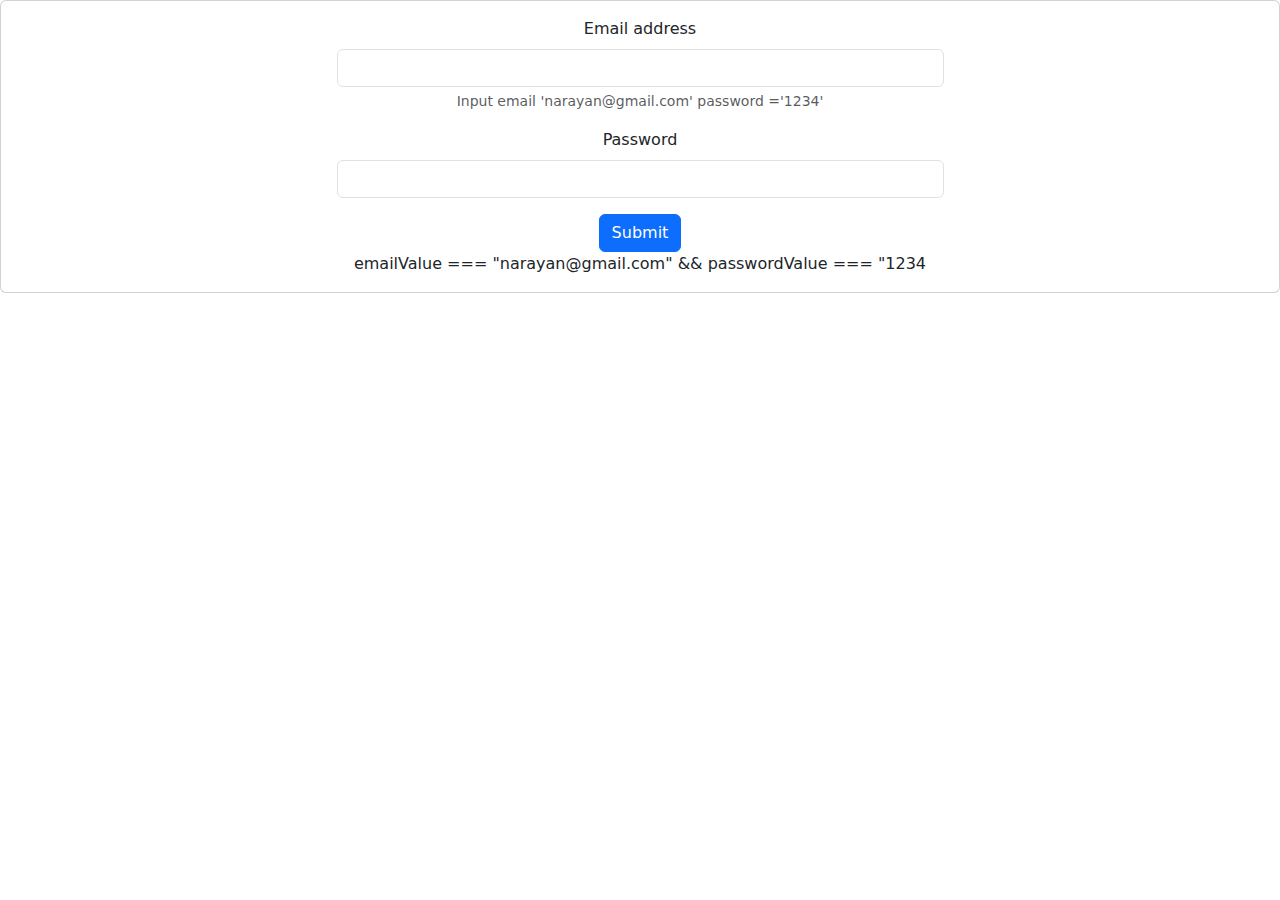
<file: index.html>
<!DOCTYPE html>
<html lang="en">
<head>
    <meta charset="UTF-8">
    <meta name="viewport" content="width=device-width, initial-scale=1.0">
    <title>Rewards App</title>
    <link href="	https://cdn.jsdelivr.net/npm/bootstrap@5.3.3/dist/css/bootstrap.min.css" rel="stylesheet">
    <link rel="stylesheet" href="style.css">
    

</head>
<body>  
    
    <div class="card text-center" >
        
        <div class="card-body" id="login">
            <form>
                <div class="mb-3">
                  <label for="exampleInputEmail1" class="form-label">Email address</label>
                  <input type="email" class="form-control" id="exampleInputEmail1" aria-describedby="emailHelp">
                  <div id="emailHelp" class="form-text">Input email 'narayan@gmail.com' password ='1234'  </div>
                </div>
                <div class="mb-3">
                  <label for="exampleInputPassword1" class="form-label">Password</label>
                  <input type="password" class="form-control" id="exampleInputPassword1">
                </div>
                <button type="submit" id="submitBut" class="btn btn-primary">Submit</button>
                <div>emailValue === "narayan@gmail.com" && passwordValue === "1234</div>
              </form>
        </div>
        
      </div>
      







      <script src="	https://cdn.jsdelivr.net/npm/bootstrap@5.3.3/dist/js/bootstrap.bundle.min.js"></script>
      <script src="script.js"></script>
  
</body>
</html>
</file>
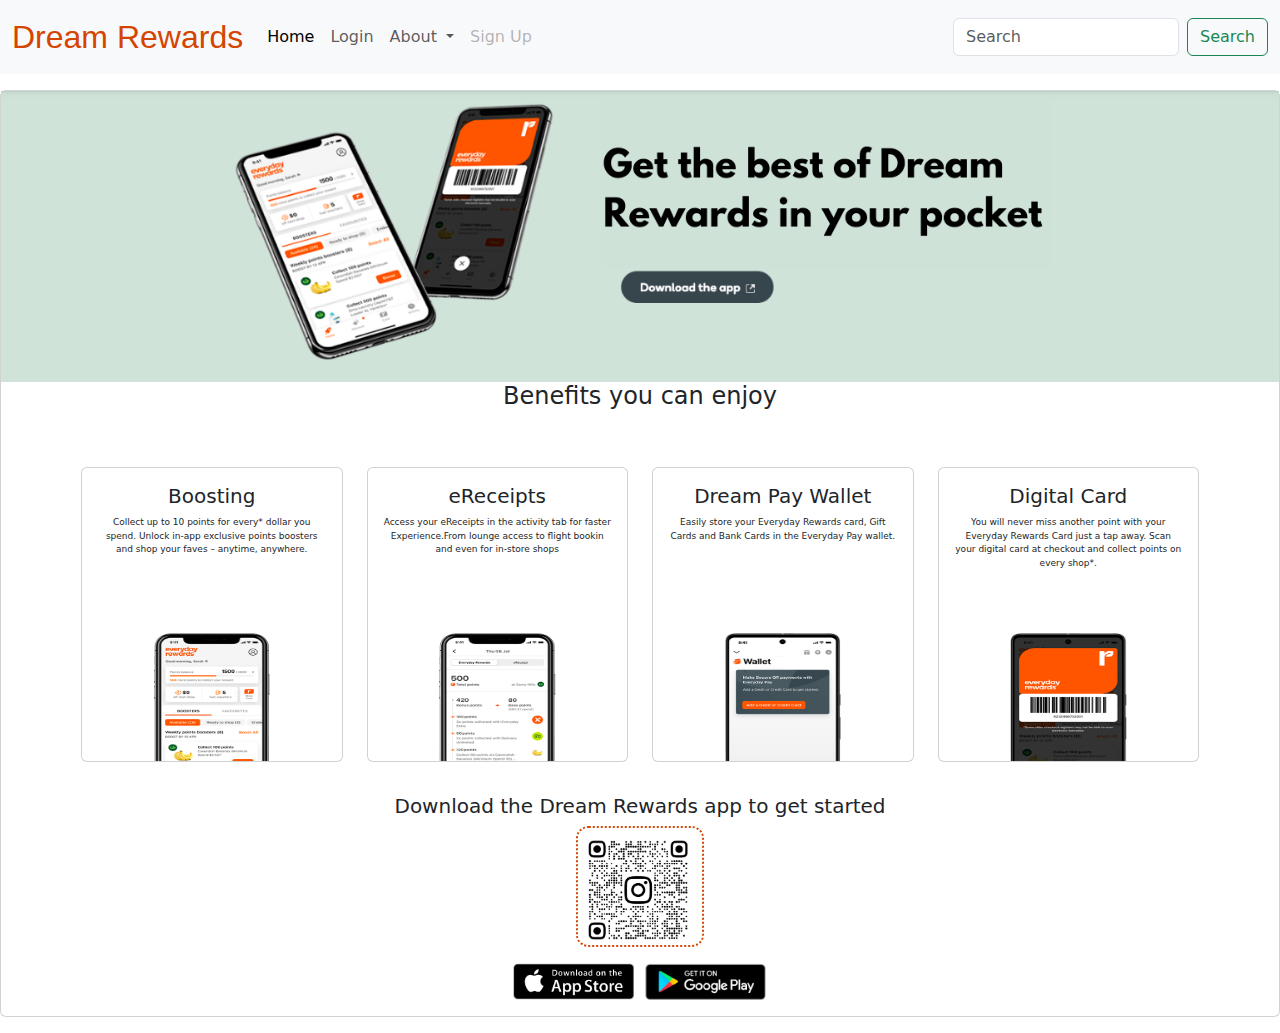
<file: homePage.html>
<!DOCTYPE html>
<html lang="en">
<head>
    <meta charset="UTF-8">
    <meta name="viewport" content="width=device-width, initial-scale=1.0">
    <title>Rewards App</title>
    <link href="	https://cdn.jsdelivr.net/npm/bootstrap@5.3.3/dist/css/bootstrap.min.css" rel="stylesheet">
    <link rel="stylesheet" href="homepage.css">
    

</head>
<body>

    <nav class="navbar navbar-expand-lg bg-body-tertiary">
        <div class="container-fluid">
          <a id="appName" class="navbar-brand" href="#">Dream Rewards</a>
          <button class="navbar-toggler" type="button" data-bs-toggle="collapse" data-bs-target="#navbarSupportedContent" aria-controls="navbarSupportedContent" aria-expanded="false" aria-label="Toggle navigation">
            <span class="navbar-toggler-icon"></span>
          </button>
          <div class="collapse navbar-collapse" id="navbarSupportedContent">
            <ul class="navbar-nav me-auto mb-2 mb-lg-0">
              <li class="nav-item">
                <a class="nav-link active" aria-current="page" href="#">Home</a>
              </li>
              <li class="nav-item">
                <a class="nav-link" href="index.html">Login</a>
              </li>
              <li class="nav-item dropdown">
                <a class="nav-link dropdown-toggle" href="#" role="button" data-bs-toggle="dropdown" aria-expanded="false">
                  About
                </a>
                <ul class="dropdown-menu">
                  <li><a class="dropdown-item" href="#">Partners</a></li>
                  <li><a class="dropdown-item" href="#">Help & FAQ</a></li>
                  <li><hr class="dropdown-divider"></li>
                  <li><a class="dropdown-item" href="#">How It Works</a></li>
                </ul>
              </li>
              <li class="nav-item">
                <a class="nav-link disabled" aria-disabled="true">Sign Up</a>
              </li>
            </ul>
            <form class="d-flex" role="search">
              <input class="form-control me-2" type="search" placeholder="Search" aria-label="Search">
              <button class="btn btn-outline-success" type="submit">Search</button>
            </form>
          </div>
        </div>
      </nav>

    <div class="card text-center" >
     <img src="Dream.png">


       <h4>Benefits you can enjoy</h4>
        
            
        
    <div id="container">
       <div class="row">
        <div class="col-sm-3 mb-3 mb-sm-0 ">
          <div class="card">
            <div class="card-body">
              <h5 class="card-title">Boosting</h5>
              <p class="card-text">Collect up to 10 points for every* dollar you spend. Unlock in-app exclusive points boosters and shop your faves – anytime, anywhere.</p>
              <img id="cardImg" src="app-boosting.png">
            </div>
          </div>
        </div>

        <div class="col-sm-3">
            <div class="card">
              <div class="card-body">
                <h5 class="card-title">eReceipts</h5>
                <p class="card-text">Access your eReceipts in the activity tab for faster Experience.From lounge access to flight bookin and even for in-store shops </p>
                <img id="cardImg" src="app-ereceipts.png">
              </div>
            </div>
          </div>


          <div class="col-sm-3">
            <div class="card">
              <div class="card-body">
                <h5 class="card-title">Dream Pay Wallet</h5>
                <p class="card-text">Easily store your Everyday Rewards card, Gift Cards and Bank Cards in the Everyday Pay wallet.</p>
                <img id="cardImg" src="app-everyday-pay.png">
              </div>
            </div>
          </div><div class="col-sm-3">
            <div class="card">
              <div class="card-body">
                <h5 class="card-title">Digital Card</h5>
                <p class="card-text">You will never miss another point with your Everyday Rewards Card just a tap away. Scan your digital card at checkout and collect points on every shop*.</p>
                <img id="cardImg" src="app-digital-card.png">
              </div>
            </div>
          </div>
      </div>
       
    </div> 


<h5>Download the Dream Rewards app to get started</h5>
<a><img id="QR" src="appQR.jpeg"></a>
<a><img id="download" src="google store and app store.png"></a>




      <script src="	https://cdn.jsdelivr.net/npm/bootstrap@5.3.3/dist/js/bootstrap.bundle.min.js"></script>
      <script src="script.js"></script>
  
</body>
</html>
</file>
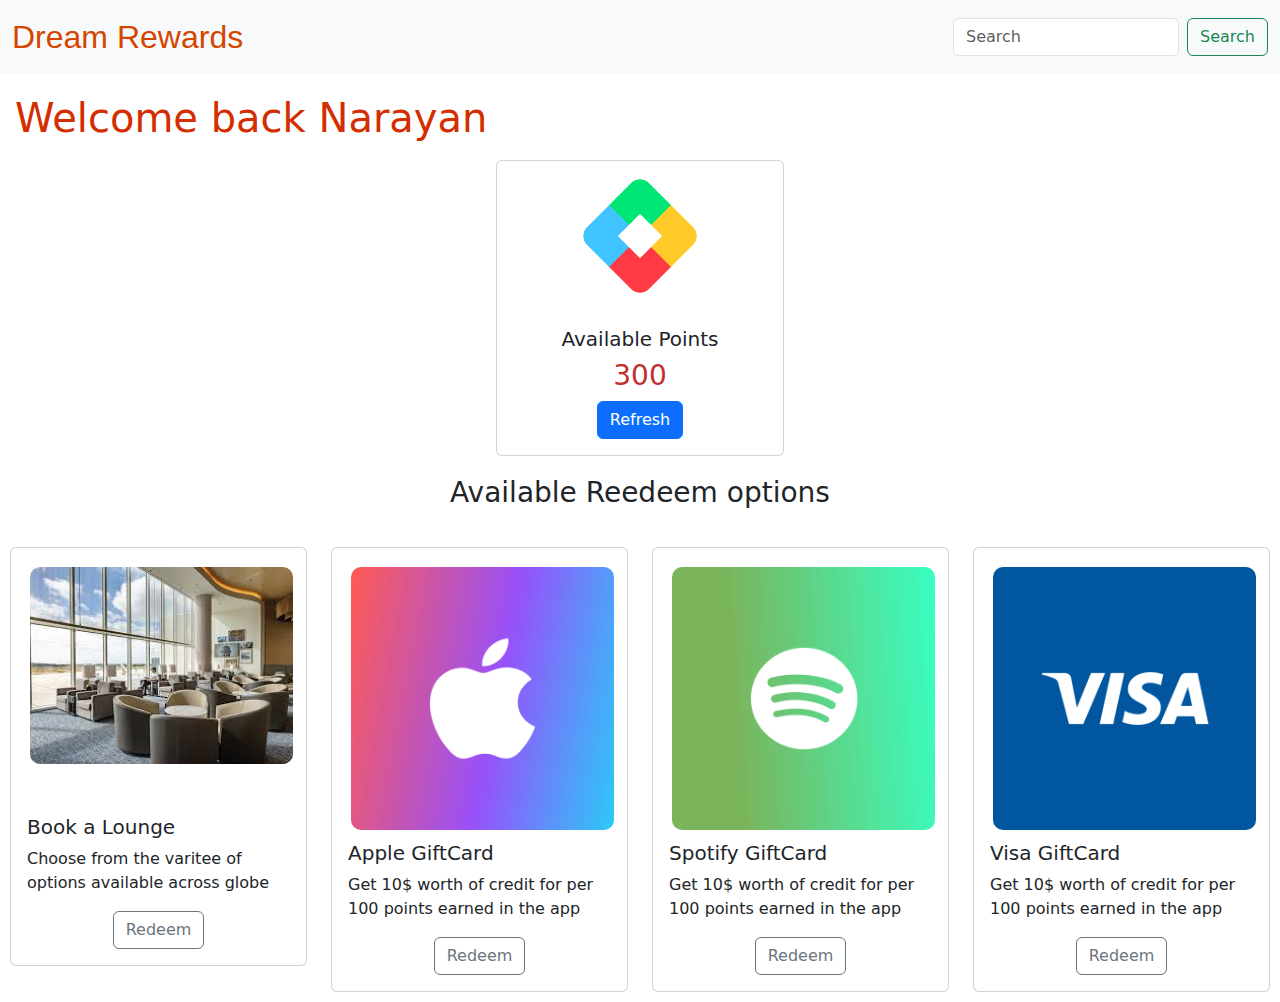
<file: reedeme.html>
<!DOCTYPE html>
<html lang="en">
<head>
    <meta charset="UTF-8">
    <meta name="viewport" content="width=device-width, initial-scale=1.0">
    <title>Reedem Rewards</title>
    <link href="	https://cdn.jsdelivr.net/npm/bootstrap@5.3.3/dist/css/bootstrap.min.css" rel="stylesheet">
    <link rel="stylesheet" href="reedeme.css">
    

</head>
<body>
    <nav class="navbar navbar-expand-lg bg-body-tertiary nav">
        <div class="container-fluid">
          <a id="appName" class="navbar-brand" href="#">Dream Rewards</a>
          
            <form class="d-flex" role="search">
              <input class="form-control me-2" type="search" placeholder="Search" aria-label="Search">
              <button class="btn btn-outline-success" type="submit">Search</button>
            </form>
          </div>
        </div>
      </nav>

    <div id="welcom">
        <H1>Welcome back Narayan</H1>
    </div>
    
   
        <div id="points">
            <div id="available" class="card" style="width: 18rem;">
                <img src="points.png" class="card-img-top " id="points-image" alt="...">
                <div class="card-body">
    
                  <h5 class="card-title">Available Points</h5>
                  <div id="p"><h3 id="point">300</h3></div>
    
                  <a href="#" class="btn btn-primary">Refresh</a>
                </div>
              </div>
        </div>
    

      
    
            <div style="display: flex;"><div id="heading"><h3>Available Reedeem options</h3></div></div> 
        
    <div id="container">
        <div class="row">
         <div class="col-sm-3 mb-3 mb-sm-0 ">
           <div class="card">
             <div class="card-body">
                <img id="card-Image" src="launge.jpeg">
               <h5  style="padding-top: 3rem;" class="card-title">Book a Lounge</h5>
               <p class="card-text">Choose from the varitee of options available across globe </p>
              
               <div style="display: flex;"> <button style="margin-left: auto; margin-right: auto;" type="button" class="btn btn-outline-secondary">Redeem</button></div>
              
             </div>
           </div>
         </div>
 
         <div class="col-sm-3">
             <div class="card">
               <div class="card-body">
                <img id="card-Image" src="apple gift card.png">
                 <h5 style="padding-top: 0.5rem;" class="card-title">Apple GiftCard</h5>
                 <p class="card-text">Get 10$ worth of credit for per 100 points earned in the app </p>
               
                 <div id="redeem-button" style="display: flex;"> <button style="margin-left: auto; margin-right: auto;" type="button" class="btn btn-outline-secondary btn1" >Redeem</button></div>
                 
               </div>
             </div>
           </div>
 
 
           <div class="col-sm-3">
             <div class="card">
               <div class="card-body">
                <img id="card-Image" src="spotify.png">
                 <h5 style="padding-top: 0.5rem; "class="card-title">Spotify GiftCard</h5>
                 <p class="card-text">Get 10$ worth of credit for per 100 points earned in the app </p>
               
                 <div id="redeem-button" style="display: flex;"> <button style="margin-left: auto; margin-right: auto;" type="button" class="btn btn-outline-secondary btn1" >Redeem</button></div>
                 
               </div>
             </div>
           </div><div class="col-sm-3">
             <div class="card">
               <div class="card-body">
                <img id="card-Image" src="visa.png">
                 <h5 style="padding-top: 0.5rem;" class="card-title">Visa GiftCard</h5>
                 <p class="card-text">Get 10$ worth of credit for per 100 points earned in the app </p>
               
                 <div id="redeem-button" style="display: flex;"> <button style="margin-left: auto; margin-right: auto;" type="button" class="btn btn-outline-secondary btn1" >Redeem</button></div>
                 
               </div>
             </div>
           </div>
       </div>
        
     </div> 
 
 










    <script src="	https://cdn.jsdelivr.net/npm/bootstrap@5.3.3/dist/js/bootstrap.bundle.min.js"></script>
    <script src="reedeme.js"></script>

</body>
</html>
</file>
<file: style.css>
#login{
  
    width: 50%;
   text-align: center;
   margin-left: auto;
   margin-right: auto;
}
</file>
<file: homepage.css>
#appName{
    font-family: 'Gill Sans', 'Gill Sans MT', Calibri, 'Trebuchet MS', sans-serif; 
    color:#d44500 ;
    font-size: 2em;
}

#image{
    width:100% ;
}

#container{
    padding:2rem 5rem 1rem 5rem;
}
.card-text{
    font-size:9px;
}
.card{margin: 1rem 0rem 1rem 0rem;}
#cardImg{
    position: absolute;
    bottom: 0;
    width: 100%;
    transform: translate(-50%, 0); /* Move the image left by 50% of its width */
    left: 50%;
    height: 50%;
}

.card-body{
    position: relative;
    
    height:293px ;
}

#QR{
    width: 10%;
    border:2px dotted #d44500;
    border-radius: 10%;

}

#download{
    padding: 1rem 0px 1rem 0px;
    width: 20%;
}
</file>
<file: reedeme.css>
#appName{
    font-family: 'Gill Sans', 'Gill Sans MT', Calibri, 'Trebuchet MS', sans-serif; 
    color:#d44500 ;
    font-size: 2em;
}
#welcom{

    padding: 20px 0px 10px 15px ;
    color: #d42e00;
}



#available{
    text-align: center;
    margin-left: auto;
    margin-right: auto;
   
    
}

#points{
    display: flex;
   
    
}
#main-card{
    height: 10rem;
    width: auto;
}

#p{
    
  color: #c03030;
}
#points-image{
    width: 150px;
    height: 150px;
    margin-left: auto;
    margin-right: auto;
}
#container{

    padding: 20px 10px 10px 10px ;
}

#heading{
    padding-top: 20px;
    padding-bottom: 10px ;
  margin-right: auto;
  margin-left: auto;

}
#card-Image{
    width: 100%;
    
height: 100%;   
 border-radius: 10px;
    transition: transform 0.3s ease-in-out;
    margin: 3px;
}
#card-Image:hover{transform: scale(1.1);


}
.card{
    transition: transform 0.3s ease-in-out;
}
.card:hover{
    transform: scale(1.1);
}
</file>
